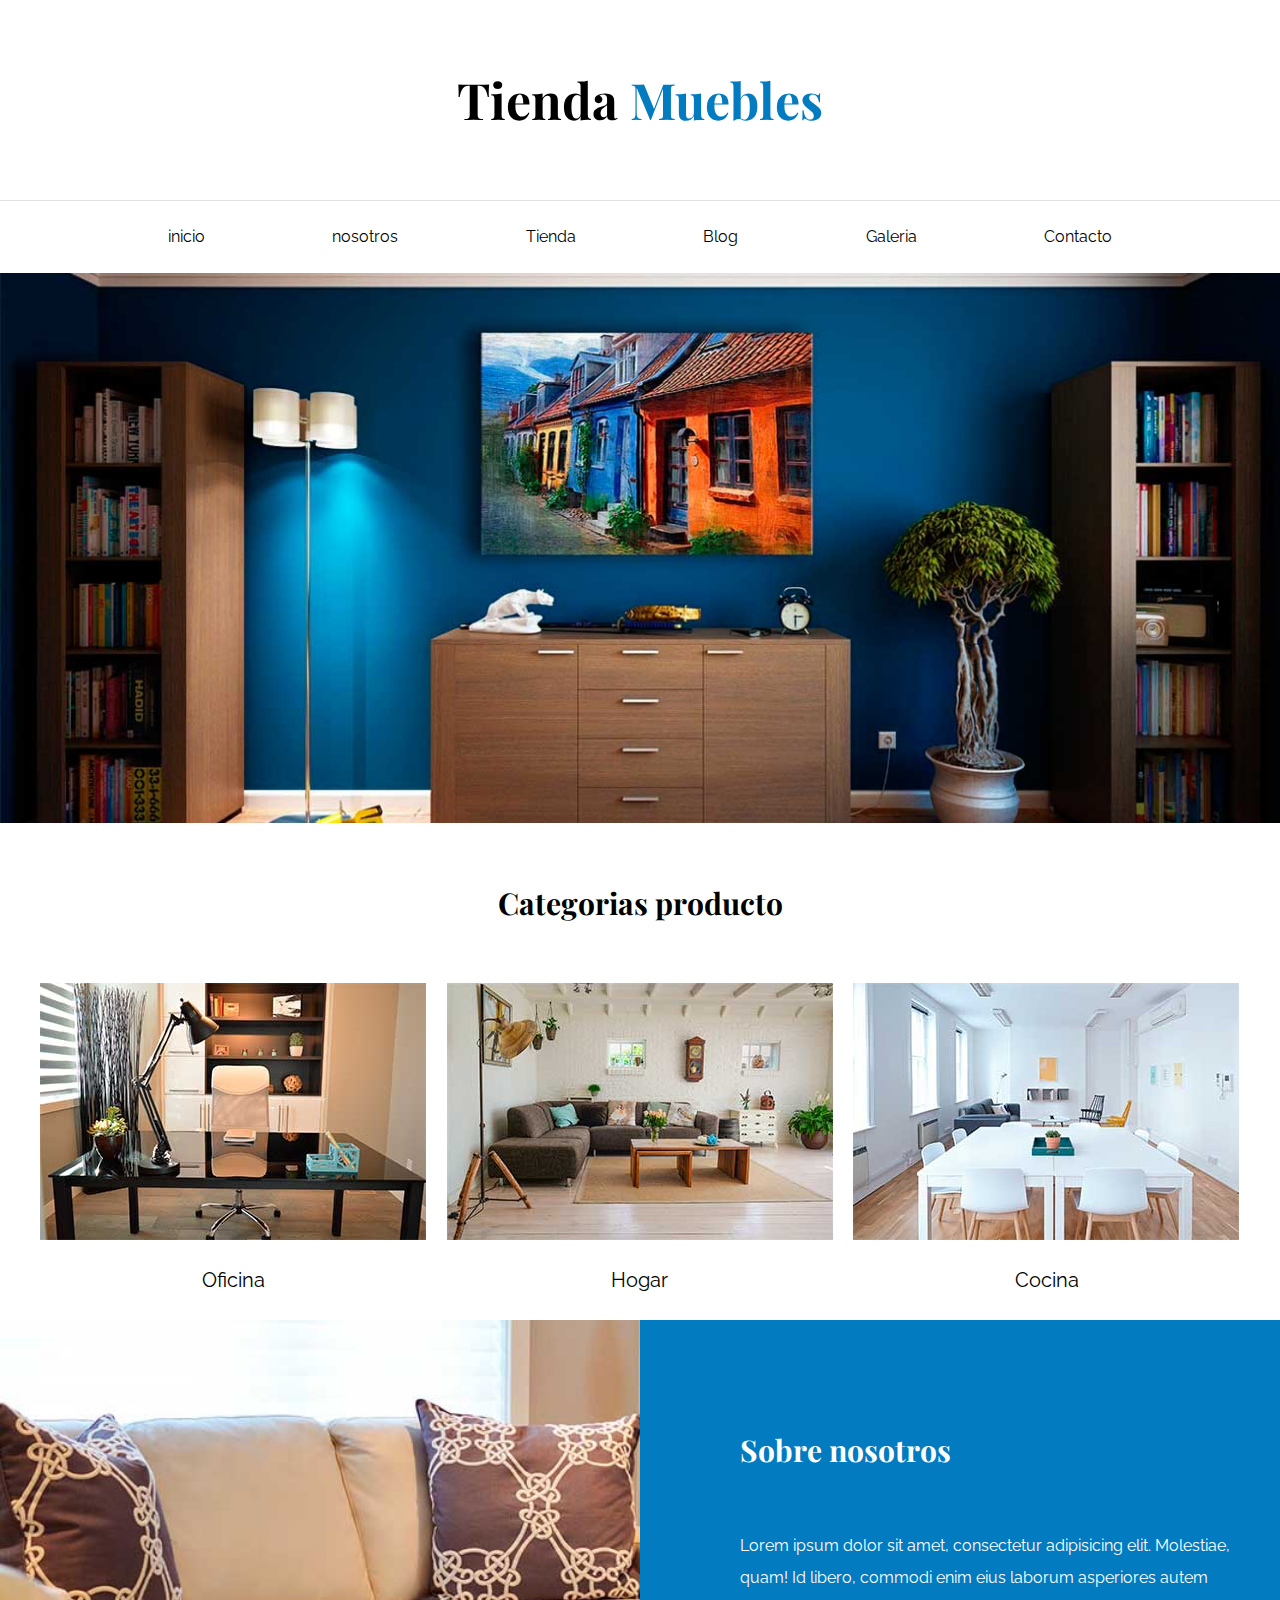
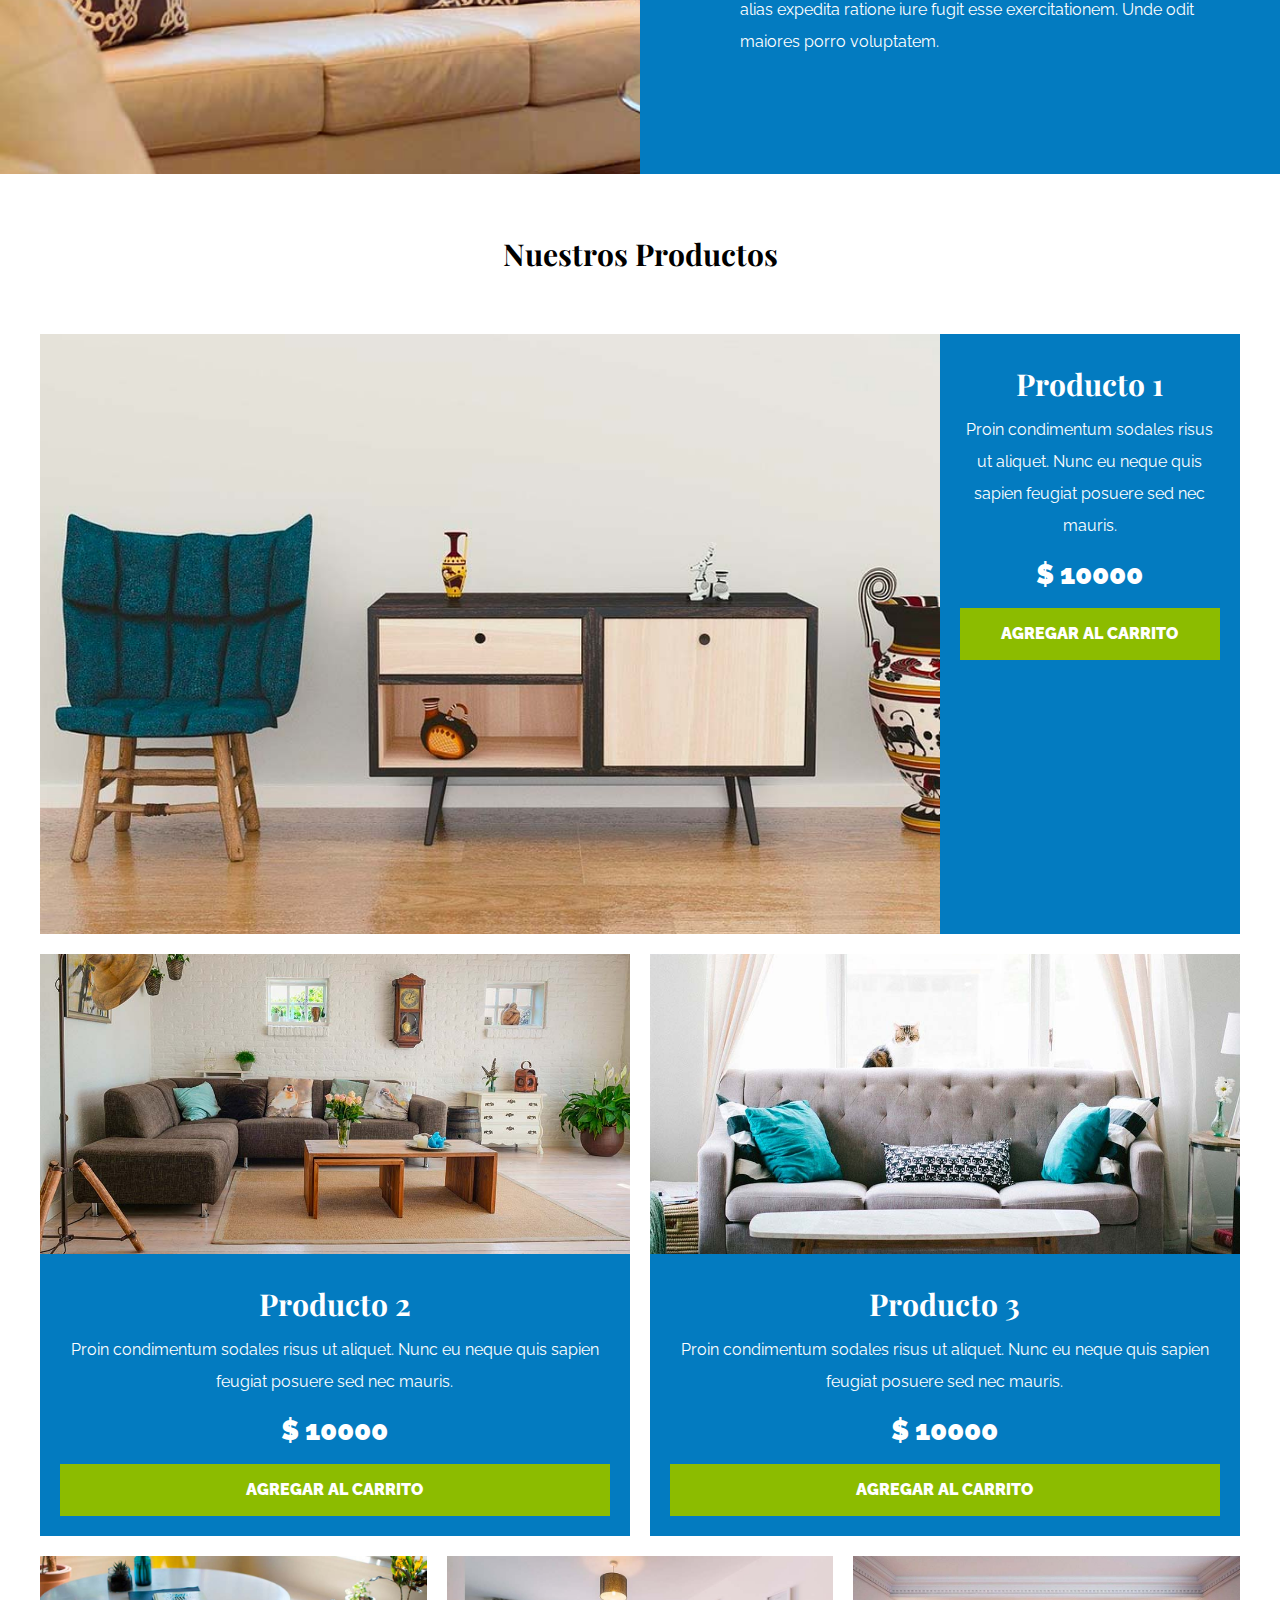
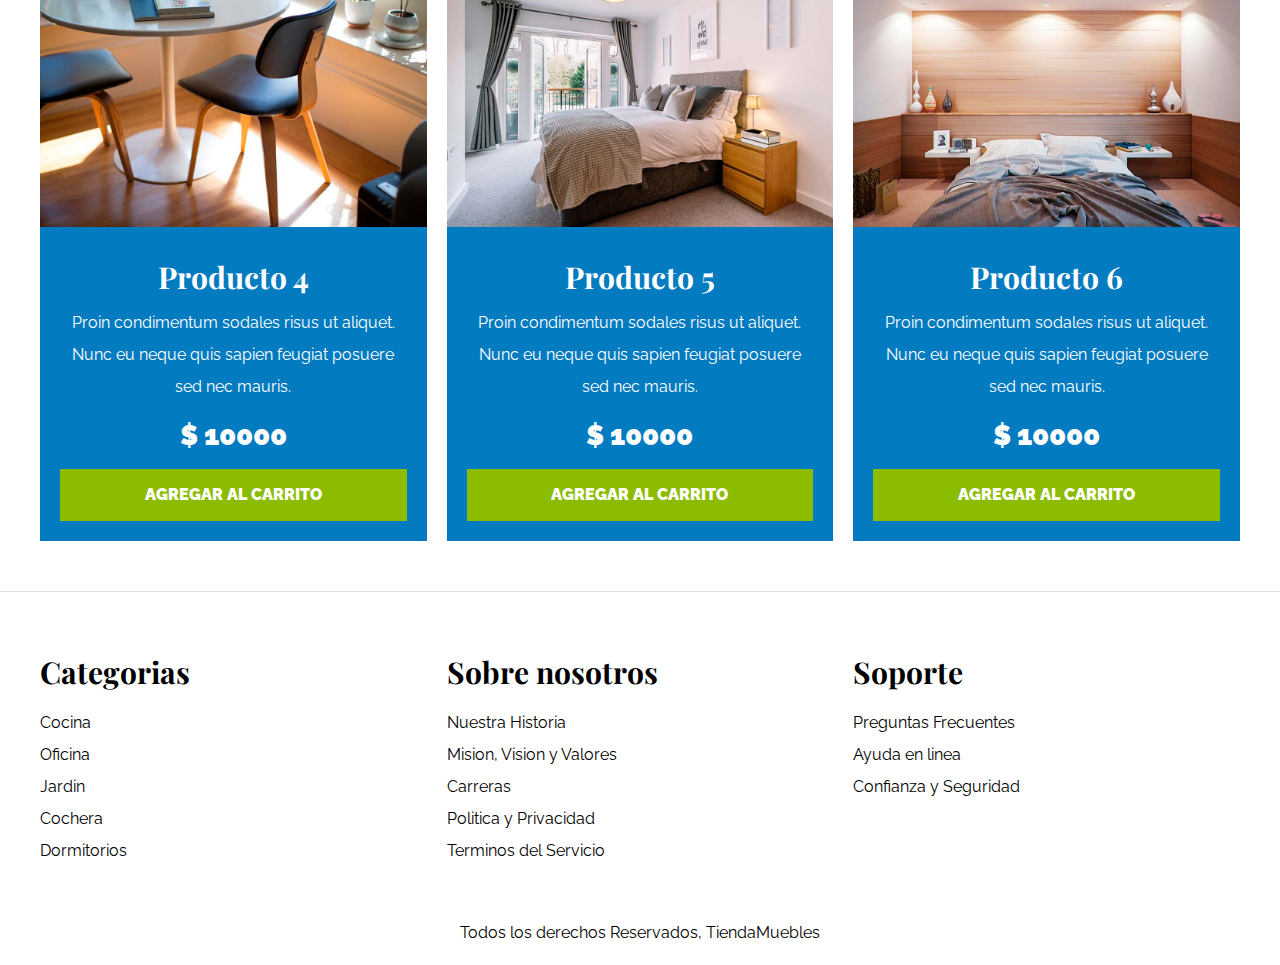
<file: index.html>
<!DOCTYPE html>
<html lang="en">
  <head>
    <meta charset="UTF-8" />
    <meta http-equiv="X-UA-Compatible" content="IE=edge" />
    <meta name="viewport" content="width=device-width, initial-scale=1.0" />
    <title>Ecommerce - Home</title>
    <link rel="stylesheet" href="./css/normalize.css" />
    <link rel="preconnect" href="https://fonts.googleapis.com" />
    <link rel="preconnect" href="https://fonts.gstatic.com" crossorigin />
    <link
      href="https://fonts.googleapis.com/css2?family=Playfair+Display:wght@700&family=Raleway:wght@400;700;900&display=swap"
      rel="stylesheet"
    />
    <link rel="stylesheet" href="./css/styles.css" />
  </head>
  <body>
    <header class="nombre-sitio">
      <h1>Tienda <span>Muebles</span></h1>
    </header>

    <div class="contenedor-navegacion">
      <nav class="nav-principal contenedor">
        <a class="enlace" href="./index.html">inicio</a>
        <a class="enlace" href="./nosotros.html">nosotros</a>
        <a class="enlace" href="#">Tienda</a>
        <a class="enlace" href="#">Blog</a>
        <a class="enlace" href="#">Galeria</a>
        <a class="enlace" href="#">Contacto</a>
      </nav>
    </div>

    <div class="hero"></div>

    <section class="contenedor categorias">
      <h2>Categorias producto</h2>
      <div class="listado-categorias">
        <div class="categoria">
          <img src="./images/categoria1.jpg" alt="categoria" />
          <a href="#">Oficina</a>
        </div>

        <div class="categoria">
          <img src="./images/categoria2.jpg" alt="categoria2" />
          <a href="#">Hogar</a>
        </div>

        <div class="categoria">
          <img src="./images/categoria3.jpg" alt="categoria3" />
          <a href="#">Cocina</a>
        </div>
      </div>
    </section>

    <section class="sobre-nosotros">
      <div class="contenedor sobre-nosotros-grid">
        <div class="texto-nosotros">
          <h2>Sobre nosotros</h2>
          <p>
            Lorem ipsum dolor sit amet, consectetur adipisicing elit. Molestiae,
            quam! Id libero, commodi enim eius laborum asperiores autem alias
            expedita ratione iure fugit esse exercitationem. Unde odit maiores
            porro voluptatem.
          </p>
        </div>
      </div>
    </section>

    <main class="contenido-principal contenedor">
      <h2 class="text-center">Nuestros Productos</h2>
      <div class="listado-productos">
        <div class="producto">
          <img src="./images/producto1.jpg" alt="producto1" />
          <div class="texto-producto">
            <h3>Producto 1</h3>
            <p>
              Proin condimentum sodales risus ut aliquet. Nunc eu neque quis
              sapien feugiat posuere sed nec mauris.
            </p>
            <!-- <p class="precio">$1,000,000.00</p> -->
            <p class="precio">$ 10000</p>
            <a href="#" class="btn">Agregar al carrito</a>
          </div>
          <!--info producto-->
        </div>
        <!-- fin producto -->

        <div class="producto">
          <img src="./images/producto2.jpg" alt="producto1" />
          <div class="texto-producto">
            <h3>Producto 2</h3>
            <p>
              Proin condimentum sodales risus ut aliquet. Nunc eu neque quis
              sapien feugiat posuere sed nec mauris.
            </p>
            <p class="precio">$ 10000</p>
            <a href="#" class="btn">Agregar al carrito</a>
          </div>
          <!--info producto-->
        </div>
        <!-- fin producto -->

        <div class="producto">
          <img src="./images/producto3.jpg" alt="producto1" />
          <div class="texto-producto">
            <h3>Producto 3</h3>
            <p>
              Proin condimentum sodales risus ut aliquet. Nunc eu neque quis
              sapien feugiat posuere sed nec mauris.
            </p>
            <p class="precio">$ 10000</p>
            <a href="#" class="btn">Agregar al carrito</a>
          </div>
          <!--info producto-->
        </div>
        <!-- fin producto -->

        <div class="producto">
          <img src="./images/producto4.jpg" alt="producto1" />
          <div class="texto-producto">
            <h3>Producto 4</h3>
            <p>
              Proin condimentum sodales risus ut aliquet. Nunc eu neque quis
              sapien feugiat posuere sed nec mauris.
            </p>
            <p class="precio">$ 10000</p>
            <a href="#" class="btn">Agregar al carrito</a>
          </div>
          <!--info producto-->
        </div>
        <!-- fin producto -->

        <div class="producto">
          <img src="./images/producto5.jpg" alt="producto1" />
          <div class="texto-producto">
            <h3>Producto 5</h3>
            <p>
              Proin condimentum sodales risus ut aliquet. Nunc eu neque quis
              sapien feugiat posuere sed nec mauris.
            </p>
            <p class="precio">$ 10000</p>
            <a href="#" class="btn">Agregar al carrito</a>
          </div>
          <!--info producto-->
        </div>
        <!-- fin producto -->

        <div class="producto">
          <img src="./images/producto6.jpg" alt="producto1" />
          <div class="texto-producto">
            <h3>Producto 6</h3>
            <p>
              Proin condimentum sodales risus ut aliquet. Nunc eu neque quis
              sapien feugiat posuere sed nec mauris.
            </p>
            <p class="precio">$ 10000</p>
            <a href="#" class="btn">Agregar al carrito</a>
          </div>
          <!--info producto-->
        </div>
        <!-- fin producto -->
      </div>
      <!-- fin listado producto -->
    </main>

    <footer class="site-footer">
      <div class="grid-footer contenedor">
        <div>
          <h3>Categorias</h3>
          <nav>
            <a href="#">Cocina</a>
            <a href="#">Oficina</a>
            <a href="#">Jardin</a>
            <a href="#">Cochera</a>
            <a href="#">Dormitorios</a>
          </nav>
        </div>
        <div>
          <h3>Sobre nosotros</h3>
          <nav>
            <a href="#">Nuestra Historia</a>
            <a href="#">Mision, Vision y Valores</a>
            <a href="#">Carreras</a>
            <a href="#">Politica y Privacidad</a>
            <a href="#">Terminos del Servicio</a>
          </nav>
        </div>
        <div>
          <h3>Soporte</h3>
          <nav>
            <a href="#">Preguntas Frecuentes</a>
            <a href="#">Ayuda en linea</a>
            <a href="#">Confianza y Seguridad</a>
          </nav>
        </div>
      </div>

      <p class="copyright">Todos los derechos Reservados, TiendaMuebles</p>
    </footer>
  </body>
</html>
</file>
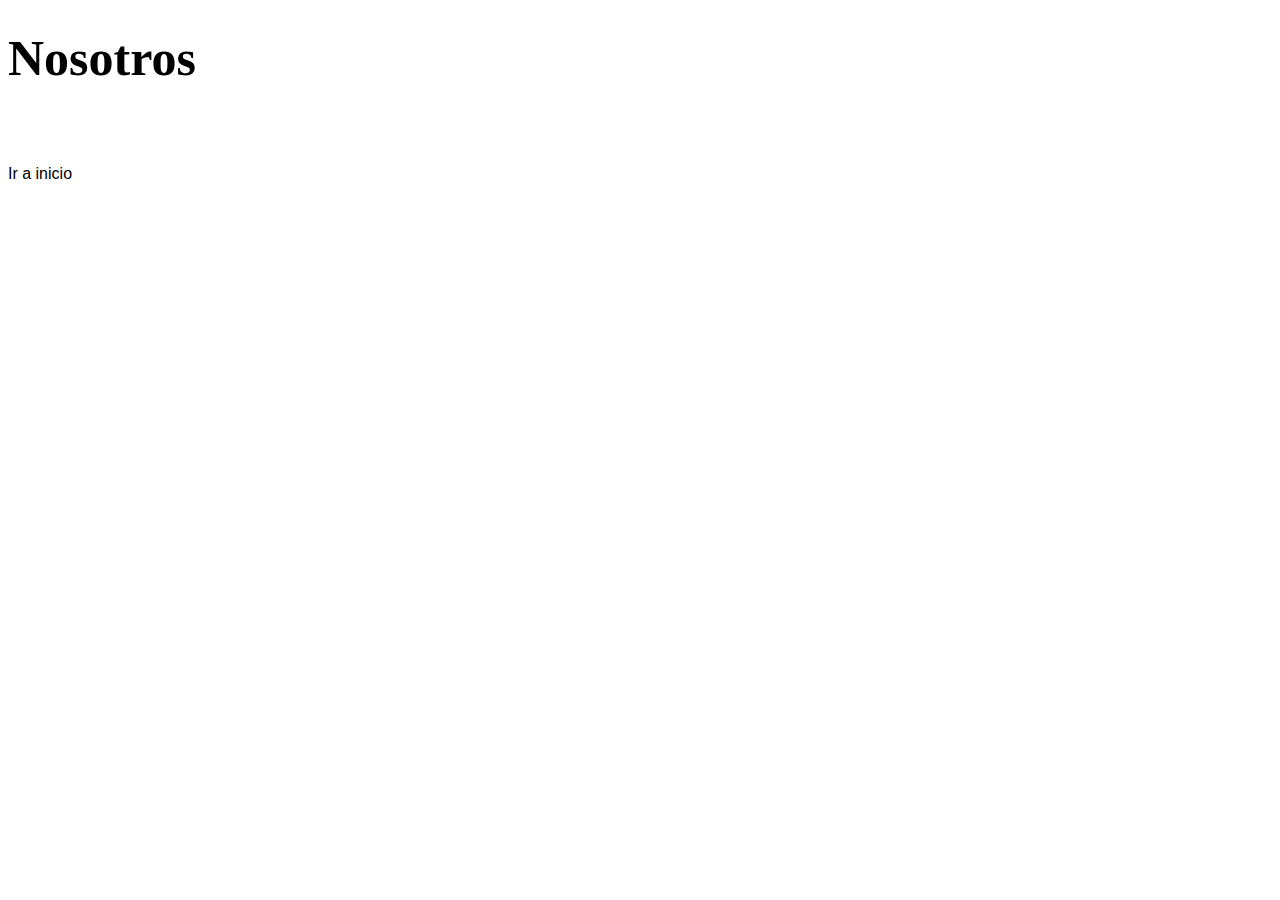
<file: nosotros.html>
<!DOCTYPE html>
<html lang="en">
  <head>
    <meta charset="UTF-8" />
    <meta http-equiv="X-UA-Compatible" content="IE=edge" />
    <meta name="viewport" content="width=device-width, initial-scale=1.0" />
    <title>Document</title>
    <link rel="stylesheet" href="./css/styles.css" />
  </head>
  <body>
    <h1>Nosotros</h1>
    <a href="./index.html">Ir a inicio</a>
  </body>
</html>
</file>
<file: css/styles.css>
html {
  /*hack para q se igual en todos los navegadores*/
  box-sizing: border-box;
  font-size: 62.5%; /*hack 1 rem = 10px*-*/
}
*,
*:before,
*:after {
  box-sizing: inherit;
}

/* GLOBALES */
body {
  font-family: "Raleway", sans-serif;
  font-size: 1.6rem;
  line-height: 2;
}

h1,
h2,
h3 {
  font-family: "Playfair Display", serif;
  margin: 0 0 5rem 0;
}

h1 {
  font-size: 5rem;
}

h2,
h3 {
  font-size: 3rem;
}

a {
  text-decoration: none;
  color: #000;
}

img {
  /*hack para imagenes*/
  max-width: 100%;
  display: block;
}

/*Utilidades*/
.text-center {
  text-align: center;
}

.btn {
  background-color: #8cbc00;
  display: block;
  color: #fff;
  text-transform: uppercase;
  font-weight: 900;
  padding: 1rem;
  transition: background-color 0.3s ease-out;
}

.btn:hover {
  background-color: #769c02;
}

.contenedor {
  max-width: 120rem;
  margin: 0 auto;
  /* margin-inline: auto; */
}

/* Header y Navegacion */
.nombre-sitio {
  margin-top: 5rem;
  text-align: center;
}

.nombre-sitio span {
  color: #037bc0;
}

.contenedor-navegacion {
  border-top: 0.1rem solid #e1e1e1;
}

.nav-principal {
  padding: 2rem 0;
  display: flex;
  justify-content: space-evenly;
}

.hero {
  background-image: url(../images/principal.jpg);
  background-repeat: no-repeat;
  background-size: cover;
  background-position: center center;
  height: 55rem;
}

/* Categorias */
.categorias {
  padding-top: 5rem;
}

.categorias h2 {
  text-align: center;
}

.categoria a {
  text-align: center;
  display: block;
  padding: 2rem;
  font-size: 2rem;
}

.categoria a:hover {
  background-color: #037bc0;
  color: #fff;
  border-bottom-right-radius: 1rem;
}

.listado-categorias {
  display: grid;
  grid-template-columns: repeat(3, 1fr);
  gap: 2rem;
}

/*Sobre nosotros*/
.sobre-nosotros {
  /* background-image: linear-gradient(to right, black 30%, grey 100%); */
  background-image: linear-gradient(
      to right,
      transparent 50%,
      #037bc0 50%,
      #037bc0 100%
    ),
    url(../images/nosotros.jpg);
  background-position: left center;
  background-repeat: no-repeat;
  background-size: 100%, 120rem;
  padding: 10rem 0;
}

.sobre-nosotros-grid {
  display: flex;
  justify-content: end;
}

.texto-nosotros {
  flex-basis: 50%;
  padding-left: 10rem;
  color: #fff;
}

/*Contenido principal*/
.contenido-principal {
  padding-top: 5rem;
}

.producto {
  background-color: #037bc0;
}

.texto-producto {
  text-align: center;
  color: #fff;
  padding: 2rem;
}

.texto-producto h3 {
  margin: 0;
}

.texto-producto p {
  margin: 0 0 0.5rem 0;
}

.texto-producto .precio {
  font-size: 2.8rem;
  font-weight: 900;
}

.listado-productos {
  display: grid;
  grid-template-columns: repeat(6, 1fr);
  /* column-gap: 2rem;
  row-gap: 2rem; */
  gap: 2rem;
}

.producto:nth-child(1) {
  /* grid-column: 1 / 7; */
  grid-column-start: 1;
  grid-column-end: 7;
  display: grid;
  grid-template-columns: 3fr 1fr;
}
.producto:nth-child(1) img {
  height: 60rem;
  width: 100%;
  /* height: 100%; */
  object-fit: cover;
}

.producto:nth-child(2) {
  /* grid-column: 1 / 4; */
  grid-column-start: 1;
  grid-column-end: 4;
}

.producto:nth-child(3) {
  /* grid-column: 4 / 7; */
  grid-column-start: 4;
  grid-column-end: 7;
}

.producto:nth-child(2) img,
.producto:nth-child(3) img {
  height: 30rem;
  width: 100%;
  object-fit: cover;
}

.producto:nth-child(4) {
  /* grid-column: 1 / 3; */
  grid-column-start: 1;
  grid-column-end: 3;
}

.producto:nth-child(5) {
  /* grid-column: 3 / 5; */
  grid-column-start: 3;
  grid-column-end: 5;
}

.producto:nth-child(6) {
  /* grid-column: 5 / 7; */
  grid-column-start: 5;
  grid-column-end: 7;
}

.site-footer {
  border-top: 1px solid #e1e1e1;
  margin-top: 5rem;
  padding-top: 5rem;
}

footer a {
  display: block;
}

.grid-footer {
  display: grid;
  grid-template-columns: repeat(3, 1fr);
  gap: 2rem;
}

footer h3 {
  margin-bottom: 0.5rem;
}

.copyright {
  margin-top: 5rem;
  text-align: center;
}
</file>
